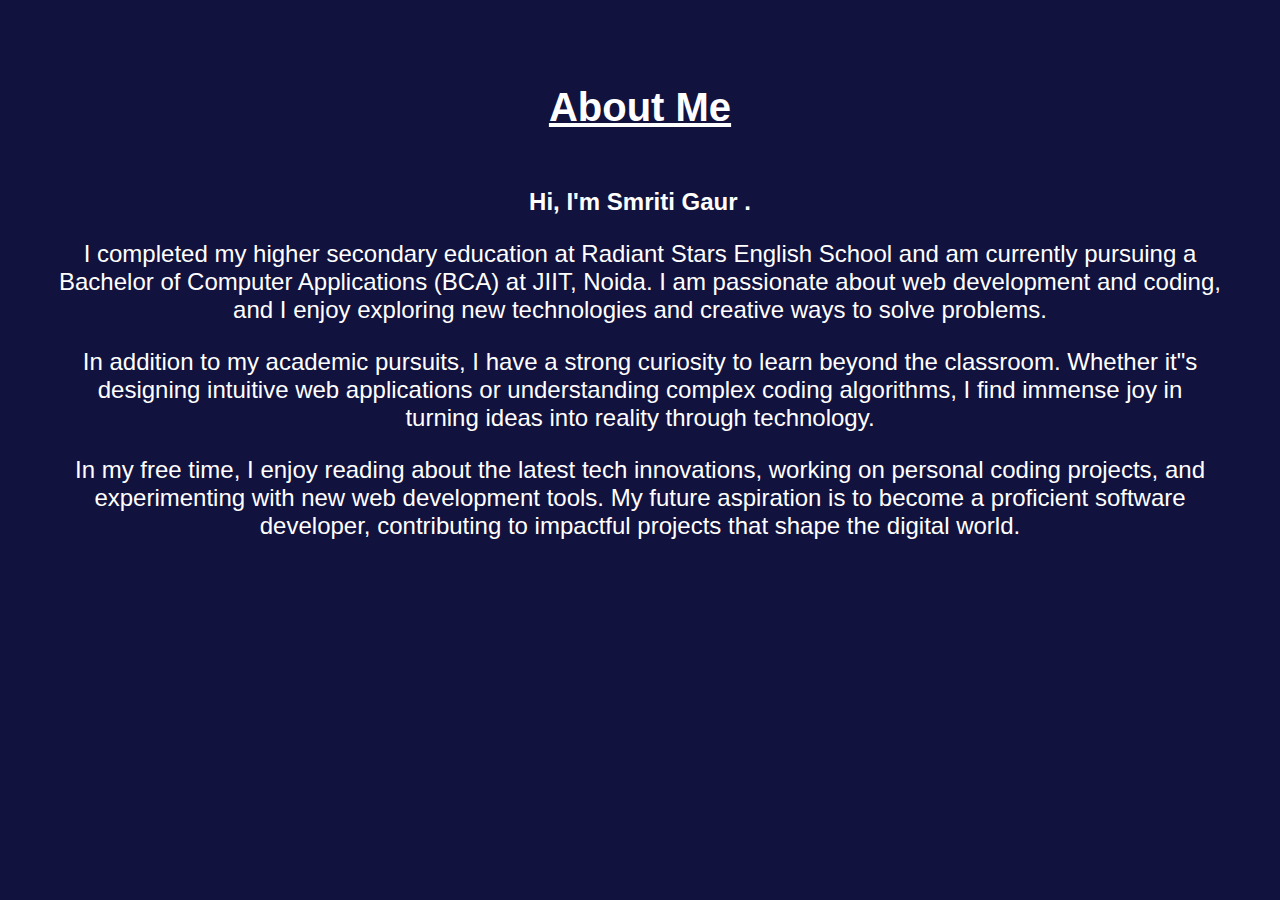
<file: about_me.html>
<!DOCTYPE html>
<html lang="en">
<head>
  <meta charset="UTF-8">
  <meta name="viewport" content="width=device-width, initial-scale=1.0">
  <title>About Me</title>
  <style>
    body {
      font-family: sans-serif;
      background-color: rgb(18, 18, 62); /* Blue background */
      color: #fff; /* White text */
      text-align: center;
      padding: 50px;
    }

    h1 {
      font-size: 2.5rem;
      margin-bottom: 20px;
    }

    p {
      font-size: 1.5rem;
      margin-bottom: 15px;
    }
  </style>
</head>
<body>
  <h1><u>About Me</u></h1>
  <br>
  <div>
    <h2> Hi, I'm Smriti Gaur .</h2> <p>I completed my higher secondary education at Radiant Stars English School and am currently pursuing a Bachelor of Computer Applications (BCA) at JIIT, Noida. I am passionate about web development and coding, and I enjoy exploring new technologies and creative ways to solve problems.</p>
    <p> In addition to my academic pursuits, I have a strong curiosity to learn beyond the classroom. Whether it"s designing intuitive web applications or understanding complex coding algorithms, I find immense joy in turning ideas into reality through technology.</p>
    <p>  In my free time, I enjoy reading about the latest tech innovations, working on personal coding projects, and experimenting with new web development tools. My future aspiration is to become a proficient software developer, contributing to impactful projects that shape the digital world.</p>
    
    
  </div>
</body>
</html>
</file>
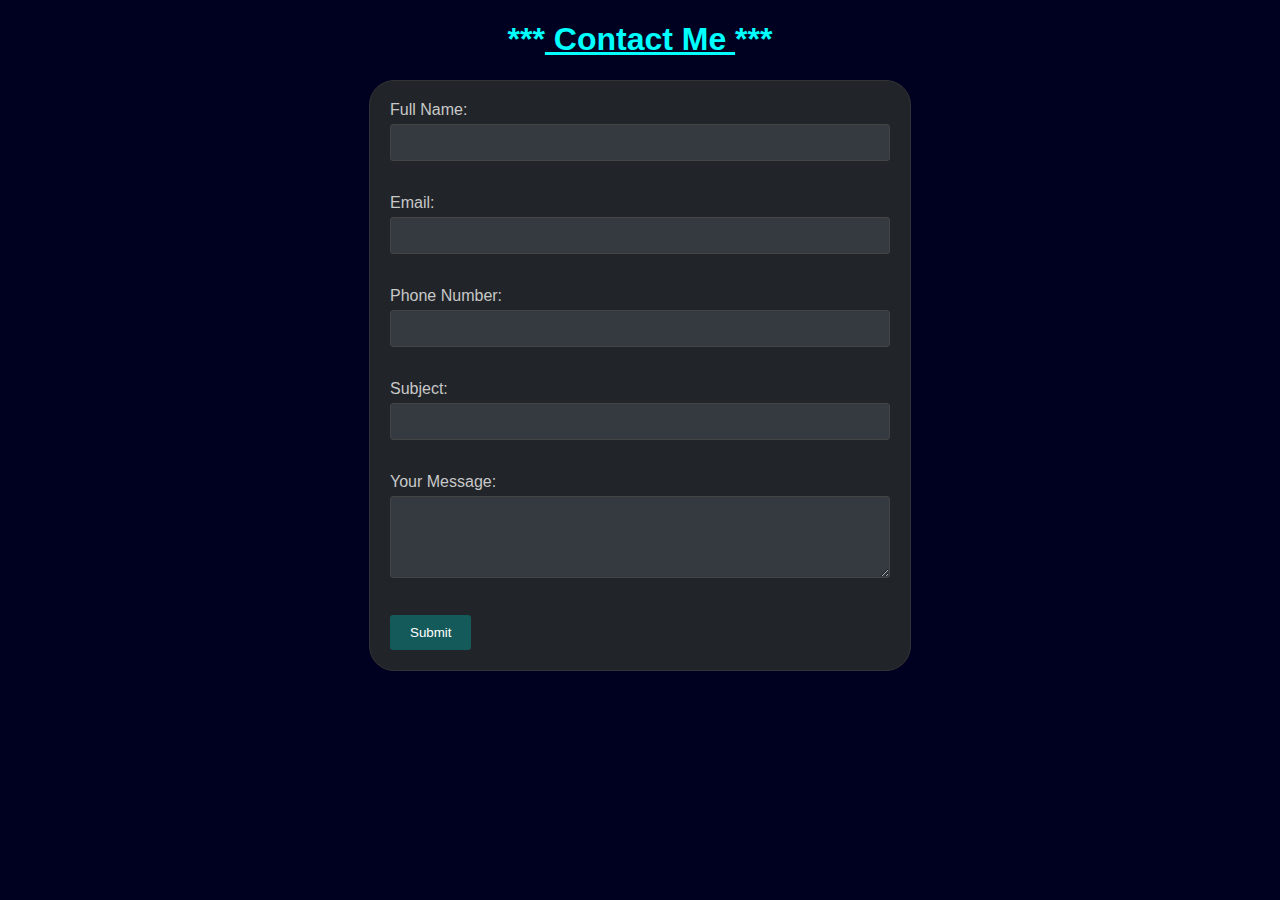
<file: contact.html>
<!DOCTYPE html>
<html>
<head>
    <title>Contact Me</title>
    <style>
body {
    font-family: sans-serif;
    margin: 20px;
    background-color: rgb(0, 0, 33);
    color: #fff; /* Text color */
}

h1 {
    text-align: center;
    color:cyan
}

form {
    width: 500px;
    margin: 0 auto;
    padding: 20px;
    border: 1px solid #333;
    border-radius: 25px;
    background-color: #212529; /* Darker background for form */
}

label {
    display: block;
    margin-bottom: 5px;
    color: #c8c8c8; /* Light gray labels */
}

input[type="text"],
input[type="email"],
input[type="tel"],
textarea {
    width: 100%;
    padding: 10px;
    margin-bottom: 15px;
    border: 1px solid #444;
    border-radius: 3px;
    box-sizing: border-box;
    background-color: #343a40; /* Darker input background */
    color: #fff; /* White text in inputs */
}

button {
    background-color:rgb(21, 90, 90); /* Dark blue button */
    color: white;
    padding: 10px 20px;
    border: none;
    border-radius: 3px;
    cursor: pointer;
}

button:hover {
    background-color: #0062cc;
}
    </style>
</head>
<body>

    <h1>***<u> Contact Me </u>***</h1>

    <form>
        <label for="fullname">Full Name:</label>
        <input type="text" id="fullname" name="fullname" required><br><br>

        <label for="email">Email:</label>
        <input type="email" id="email" name="email" required><br><br>

        <label for="phone">Phone Number:</label>
        <input type="tel" id="phone" name="phone" required><br><br>

        <label for="subject">Subject:</label>
        <input type="text" id="subject" name="subject"><br><br>

        <label for="message">Your Message:</label>
        <textarea id="message" name="message" rows="4" required></textarea><br><br>

        <button type="submit">Submit</button>
    </form>

</body>
</html>
</file>
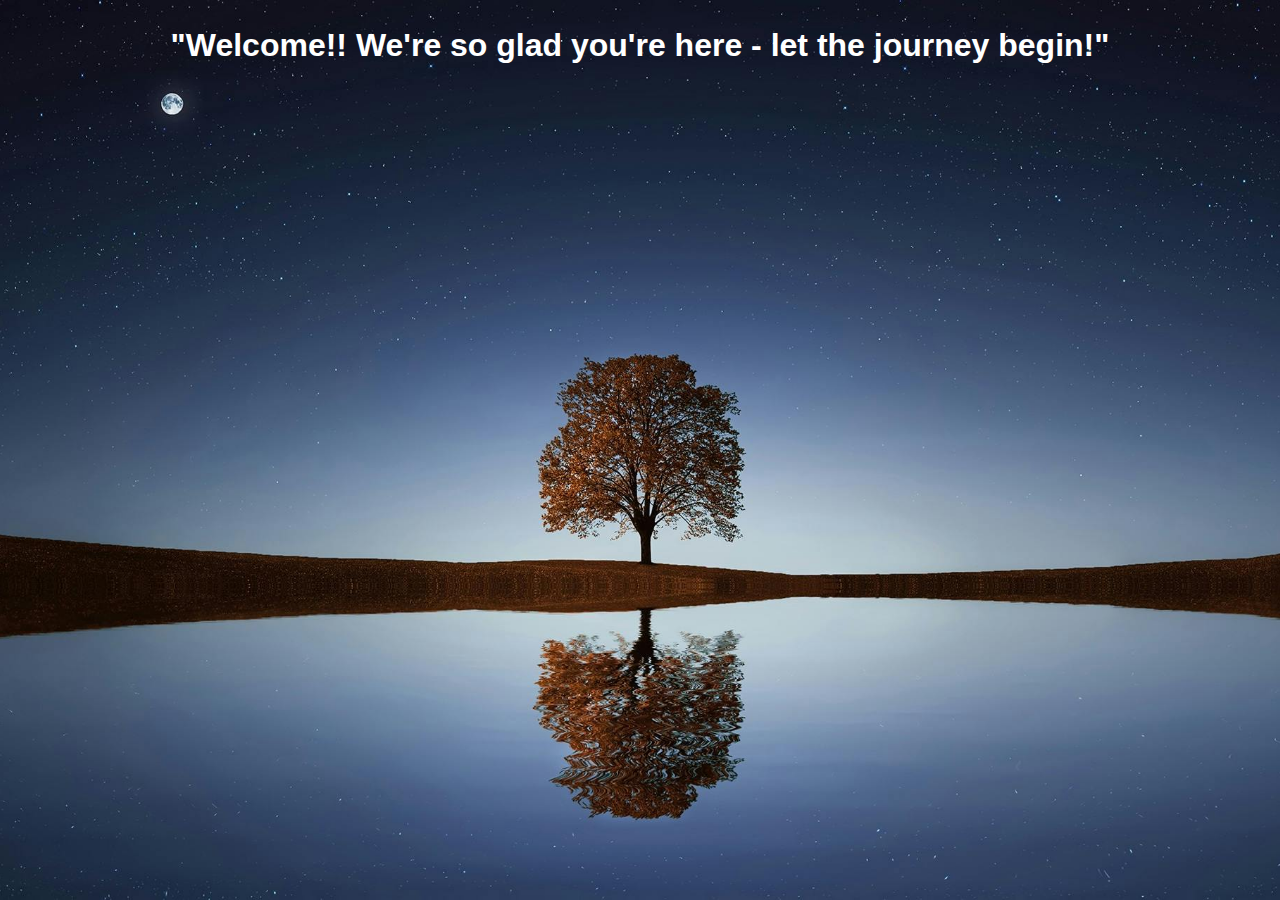
<file: home/home.html>
<!DOCTYPE html>
<html>

<head>
    <title>Welcome Page</title>
    <style>
        body {
            margin: 0;
            padding: 0;
            font-family: sans-serif;
            background-image: url('/home/background.jpg'); /* Replace with your image path or URL */
            background-size: cover;
            background-position: center;
            background-attachment: fixed; /* Makes the background image stay fixed while scrolling */
            display: flex;
            justify-content: center;
            align-items: flex-start; /* Aligns the container to the top */
            min-height: 100vh;
        }

         h2 {
            font-size: 2rem;
            margin-bottom: 1rem;
            color:#fff;
        }
        

    </style>
</head>

<body>
    
    <h2>"Welcome!!  We're so glad you're here -  let the journey begin!"</h2>

</body>

</html>
</file>
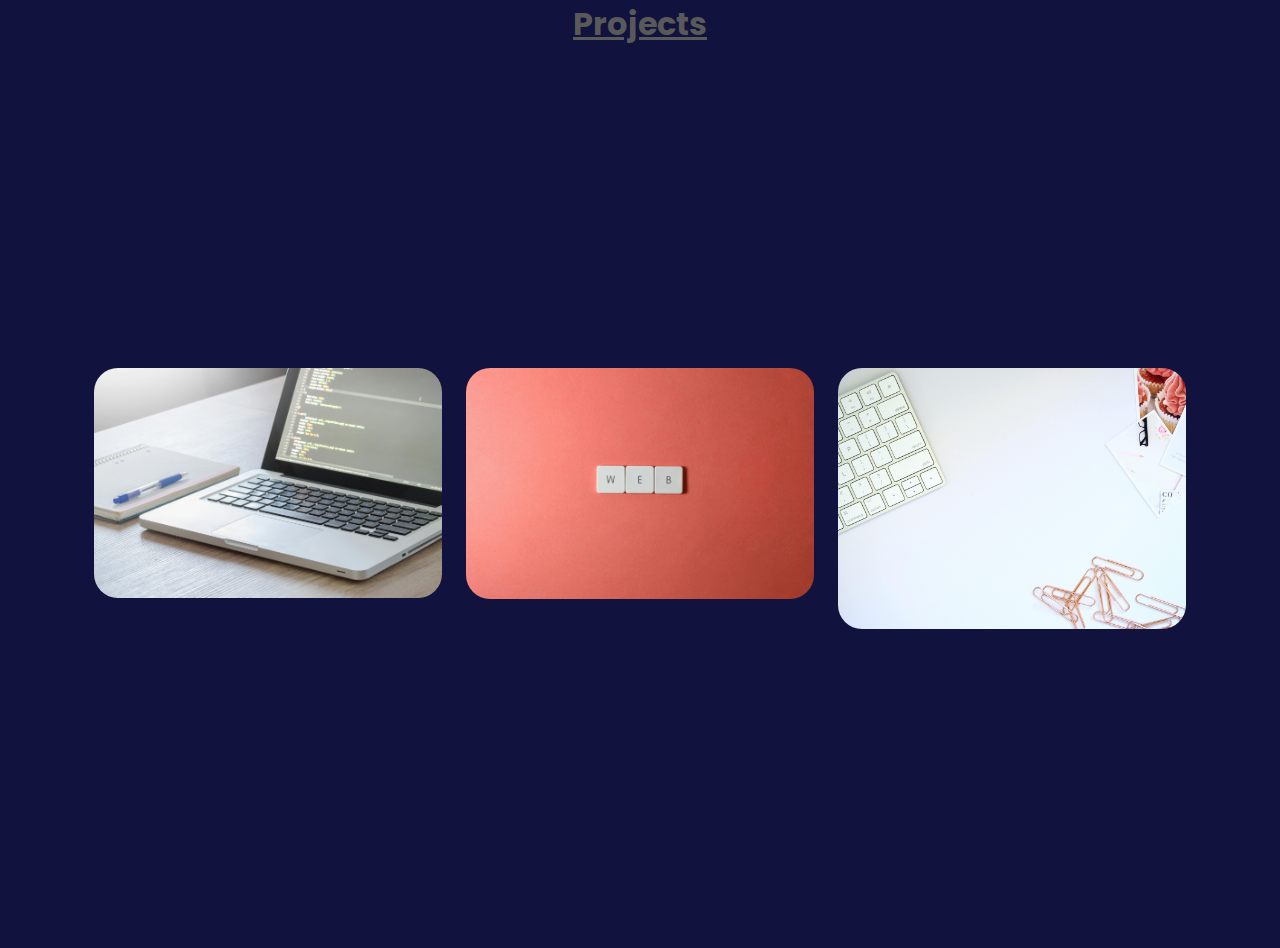
<file: projects/projects.html>
<!DOCTYPE html>
<html lang="en">
<head>
    <meta charset="UTF-8">
    <meta name="viewport" content="width=device-width, initial-scale=1.0">
    <title>projects</title>
    <link rel="stylesheet" href="style.css">
</head>
<body>
    <h1 align="center" margin="20px 0"><u>Projects</u></h1>
    <div class="container">
        <div class="card__container">
            <article class="card__article">
                <img src="/projects/img3.jpg" alt="image" class="card__img">
                <div class="card__data">                  
                    <h2 class="card_-title">Javascript projects</h2>
                    <a href="https://github.com/Smriti-Gaur/JS-project" class="card__button">click here</a>
                </div>
            </article>


            <article class="card__article">
                <img src="/projects/img1.jpg" alt="image" class="card__img">
                <div class="card__data">                  
                    <h2 class="card_-title"> Travel website</h2>
                    <a href="https://github.com/Smriti-Gaur/Travel_site" class="card__button">click here</a>
                </div>
            </article>


            <article class="card__article">
                <img src="/projects/img2.jpg" alt="img" class="card__img">
                <div class="card__data">
                    <h2 class="card_-title">Html- journey began</h2>
                    <a href="https://github.com/Smriti-Gaur/My-first-web-page" class="card__button">click here</a>
                </div>
            </article>
        </div>
    </div>
</body>
</html>
</file>
<file: projects/style.css>
@import url("https://fonts.googleapis.com/css2?family=Poppins:wght@400;500&display=swap");


:root {

  --first-color: hsl(82, 60%, 28%);
  --title-color: hsl(0, 0%, 15%);
  --text-color: hsl(0, 0%, 35%);
  --body-color: hsl(0, 0%, 95%);
  --container-color: hsl(0, 0%, 100%);


  /*.5rem = 8px | 1rem = 16px ...*/
  --body-font: "Poppins", sans-serif;
  --h2-font-size: 1.25rem;
  --small-font-size: .813rem;
}


@media screen and (min-width: 1120px) {
  :root {
    --h2-font-size: 1.5rem;
    --small-font-size: .875rem;
  }
}


* {
  box-sizing: border-box;
  padding: 0;
  margin: 0;
}

body {
  font-family: var(--body-font);
  background-color: rgb(18, 18, 62);
  color: var(--text-color);
}

img {
  display: block;
  max-width: 100%;
  height: auto;
}


.container {
  display: grid;
  place-items: center;
  margin-inline: 1.5rem;
  padding-block: 5rem;
}

.card__container {
  display: grid;
  row-gap: 3.5rem;
}

.card__article {
  position: relative;
  overflow: hidden;
}

.card__img {
  width: 328px;
  border-radius: 1.5rem;
}

.card__data {
  width: 280px;
  background-color: var(--container-color);
  padding: 1.5rem 2rem;
  box-shadow: 0 8px 24px hsla(0, 0%, 0%, .15);
  border-radius: 1rem;
  position: absolute;
  bottom: -9rem;
  left: 0;
  right: 0;
  margin-inline: auto;
  opacity: 0;
  transition: opacity 1s 1s;
}


.card__title {
  font-size: var(--h2-font-size);
  font-weight: 500;
  color: var(--title-color);
  margin-bottom: .75rem;
}

.card__button {
  text-decoration: none;
  font-size: var(--small-font-size);
  font-weight: 500;
  color: var(--first-color);
}

.card__button:hover {
  text-decoration: underline;
}

/* Naming animations in hover */
.card__article:hover .card__data {
  animation: show-data 1s forwards;
  opacity: 1;
  transition: opacity .3s;
}

.card__article:hover {
  animation: remove-overflow 2s forwards;
}

.card__article:not(:hover) {
  animation: show-overflow 2s forwards;
}

.card__article:not(:hover) .card__data {
  animation: remove-data 1s forwards;
}

/* Card animation */
@keyframes show-data {
  50% {
    transform: translateY(-10rem);
  }
  100% {
    transform: translateY(-7rem);
  }
}

@keyframes remove-overflow {
  to {
    overflow: initial;
  }
}

@keyframes remove-data {
  0% {
    transform: translateY(-7rem);
  }
  50% {
    transform: translateY(-10rem);
  }
  100% {
    transform: translateY(.5rem);
  }
}

@keyframes show-overflow {
  0% {
    overflow: initial;
    pointer-events: none;
  }
  50% {
    overflow: hidden;
  }
}


@media screen and (max-width: 340px) {
  .container {
    margin-inline: 1rem;
  }

  .card__data {
    width: 250px;
    padding: 1rem;
  }
}


@media screen and (min-width: 768px) {
  .card__container {
    grid-template-columns: repeat(2, 1fr);
    column-gap: 1.5rem;
  }
}


@media screen and (min-width: 1120px) {
  .container {
    height: 100vh;
  }

  .card__container {
    grid-template-columns: repeat(3, 1fr);
  }
  .card__img {
    width: 348px;
  }
  .card__data {
    width: 316px;
    padding-inline: 2.5rem;
  }
}
</file>
